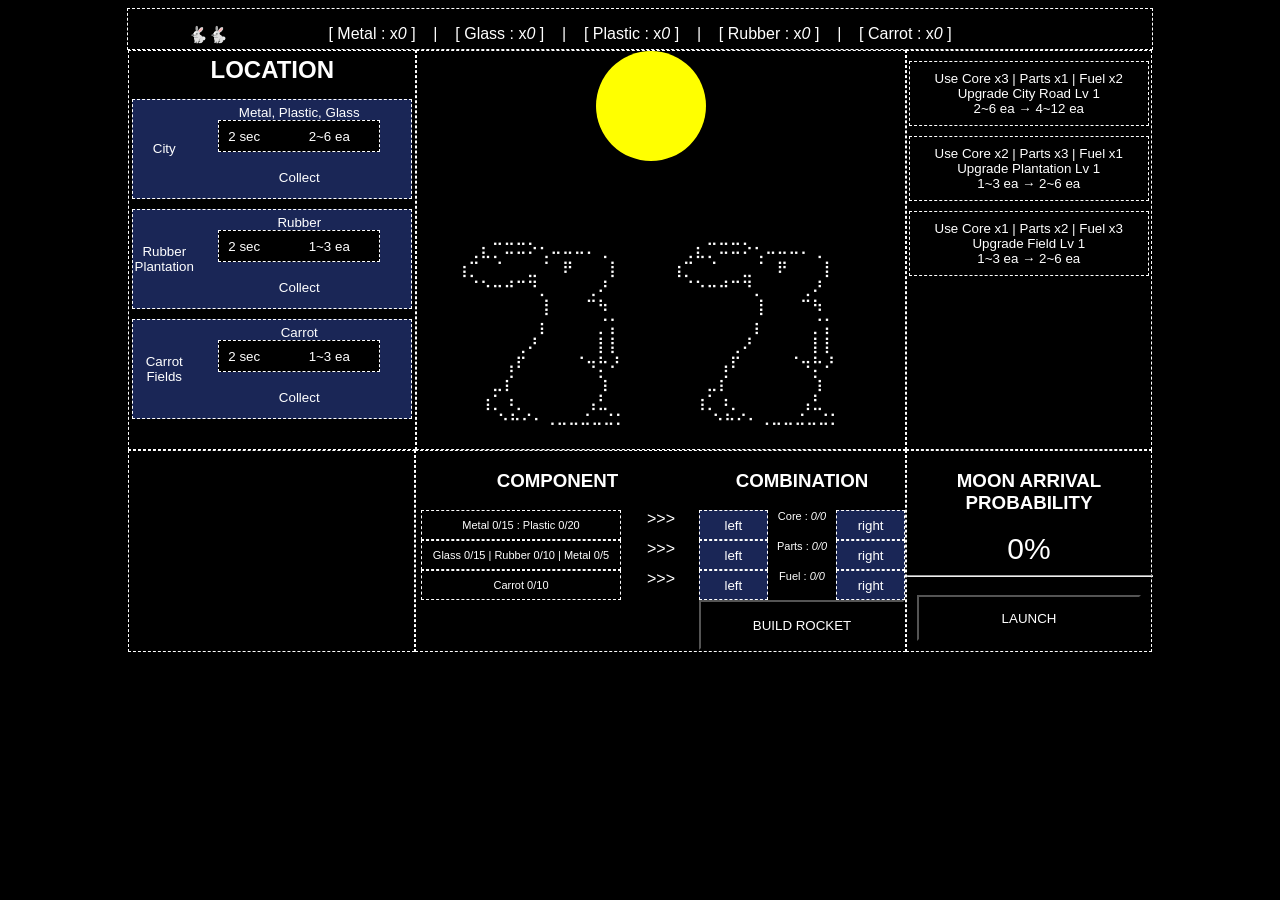
<file: index.html>
﻿<!DOCTYPE html>
<html>
    <head>
        <link rel="stylesheet" href="main.css" />
        <link rel="stylesheet" href="scene.css" />
    </head>
    <body id="field_body" onload="Open(), openScene()">
        <div id="field_item" class="dash">
            <div id="field_rabbit">🐇🐇🐇🐇</div>
            <div id="field_material">
                <span>[ Metal : x<em id="item_metal"></em> ]
                    &nbsp;&nbsp;&nbsp;|&nbsp;&nbsp;&nbsp;</span>
                <span>[ Glass : x<em id="item_glass"></em> ]
                    &nbsp;&nbsp;&nbsp;|&nbsp;&nbsp;&nbsp;</span>
                <span>[ Plastic : x<em id="item_plastic"></em> ]
                    &nbsp;&nbsp;&nbsp;|&nbsp;&nbsp;&nbsp;</span>
                <span>[ Rubber : x<em id="item_rubber_tree"></em> ]
                    &nbsp;&nbsp;&nbsp;|&nbsp;&nbsp;&nbsp;</span>
                <span>[ Carrot : x<em id="item_tree"></em> ]</span>
            </div>
        </div>
        <div id="field_display">
            <div id="field_display_left" class="dash">
                <h2>LOCATION</h2>
                <button id="button_city" class="dash" onclick="GoToCity()">
                    <div class="field_display_button_left">City</div>
                    <div class="field_display_button_right">
                        <div class="field_display_button_right_mid">
                            Metal, Plastic, Glass</div>
                        <div class="field_display_button_right_up dash">
                            <div id="field_sec_city" 
                            class="field_display_button_right_up_left">2Sec</div>
                            <div id="field_city_ea" 
                            class="field_display_button_right_up_right">1-3 ea</div>
                        </div>
                        <div class="field_display_button_right_down">Collect</div>
                    </div>
                </button>

                <button id="button_plantation" class="dash" onclick="GoToPlantation()">
                    <div class="field_display_button_left">Rubber Plantation</div>
                    <div class="field_display_button_right">
                        <div class="field_display_button_right_mid">
                            Rubber</div>
                        <div class="field_display_button_right_up dash">
                            <div id="field_sec_plantation" class="field_display_button_right_up_left">2Sec</div>
                            <div id="field_plantation_ea" class="field_display_button_right_up_right">1-3 ea</div>
                        </div>
                        <div class="field_display_button_right_down">Collect</div>
                    </div>
                </button>

                <button id="button_field" class="dash" onclick="GoToField()">
                    <div class="field_display_button_left">Carrot Fields</div>
                    <div class="field_display_button_right">
                        <div class="field_display_button_right_mid">
                            Carrot</div>
                        <div class="field_display_button_right_up dash">
                            <div id="field_sec_field" class="field_display_button_right_up_left">2Sec</div>
                            <div id="field_field_ea" class="field_display_button_right_up_right">1-3 ea</div>
                        </div>
                        <div class="field_display_button_right_down">Collect</div>
                    </div>
                </button>
            </div>

            <div id="field_display_center" class="dash">
            </div>

            <div id="field_display_right" class="dash">

                <button id="quest_upgrade_city" class="button_quest dash" onclick="Quest_Upgrade_City()">
                    <div class="field_display_quest_up">
                        <span>Quest : </span><span>???</span>
                    </div>
                    <div class="field_display_quest_mid">
                        Upgrade City
                    </div>
                    <div class="field_display_quest_down">
                        Hello, City
                    </div>
                </button>

                <button id="quest_upgrade_plantation" 
                class="button_quest dash" onclick="Quest_Upgrade_Plantation()">
                    <div class="field_display_quest_up">
                        <span>Quest : </span><span>???</span>
                    </div>
                    <div class="field_display_quest_mid">
                        Upgrade Plantation
                    </div>
                    <div class="field_display_quest_down">
                        Hello, Plantation
                    </div>
                </button>

                <button id="quest_upgrade_field" class="button_quest dash" onclick="Quest_Upgrade_Field()">
                    <div class="field_display_quest_up">
                        <span>Quest : </span><span>???</span>
                    </div>
                    <div class="field_display_quest_mid">
                        Upgrade Field
                    </div>
                    <div class="field_display_quest_down">
                        Hello, Field
                    </div>
                </button>

                <button id="quest_mother" class="button_quest dash" onclick="Quest_Mother()">
                    <div class="field_display_quest_up">
                        Compound 3 Items
                    </div>
                    <div class="field_display_quest_mid">
                        MOM'S CARE
                    </div>
                    <div class="field_display_quest_down">
                        Now, you can go all location together
                    </div>
                </button>

                <button id="quest_father" class="button_quest dash" onclick="Quest_Father()">
                    <div class="field_display_quest_up">
                        Rocket was returned 3 times
                    </div>
                    <div class="field_display_quest_mid">
                        DAD'S TRUST
                    </div>
                    <div class="field_display_quest_down">
                        Moon Arrival Probability + 5%
                    </div>
                </button>
            </div>
        </div>
        <div id="field_show">
            <div id="field_story" class="dash">
            </div>
            
            <div id="field_down_mid" class="dash">
                <div id="field_compound" class="">
                    <h3>COMPONENT</h3>
                    <div>
                        <button onclick="CompoundItem_Steel()" 
                        class="button_comp dash" id="button_comp_core">Spaceship Core</button>
                        <span>>>></span>
                    </div>
                    <div>
                        <button onclick="CompoundItem_Fiber()" 
                        class="button_comp dash" id="button_comp_parts">Spaceship Parts</button>
                        <span>>>></span>
                    </div>
                    <div>
                        <button onclick="CompoundItem_Fuel()" 
                        class="button_comp dash" id="button_comp_fuel">Carrot Fuel 1L</button>
                        <span>>>></span>
                    </div>
                    
                    <!-- <button onclick="CompoundItem()">가공</button> -->
                </div>
                
                <div id="field_input" class="">
                    <h3>COMBINATION</h3>
                    <div class="field_input_item">
                        <button onclick="AddInput(eCompound.core, -1)" class="dash">left</button>
                        <span>Core : <em id="input_core"></em></span>
                        <button onclick="AddInput(eCompound.core, 1)" class="dash">right</button>
                    </div>
                    <div class="field_input_item">
                        <button onclick="AddInput(eCompound.parts, -1)" class="dash">left</button>
                        <span>Parts : <em id="input_parts"></em></span>
                        <button onclick="AddInput(eCompound.parts, 1)" class="dash">right</button>
                    </div>
                    <div class="field_input_item">
                        <button onclick="AddInput(eCompound.fuel, -1)" class="dash">left</button>
                        <span>Fuel : <em id="input_fuel"></em></span>
                        <button onclick="AddInput(eCompound.fuel, 1)" class="dash">right</button>
                    </div>
                    <button id="button_build_rocket" onclick="BuildRocket()">BUILD ROCKET</button>
                </div>
            </div>
            
            <div id="field_rocket" class="dash">
                <h3>MOON ARRIVAL PROBABILITY</h3>
                <div><span id="percent_rocket"></span>% <em id="percent_extra"></em></div>
                <hr width="100%" />
                <button id="button_launch_rocket" onclick="launch_rocket();">LAUNCH</button>
            </div>
        </div>
        <script type ="text/javascript" src="main.js"></script>
        <script type ="text/javascript" src="scene.js"></script>
        <script type ="text/javascript" src="launch.js"></script>
    </body>
</html>
</file>
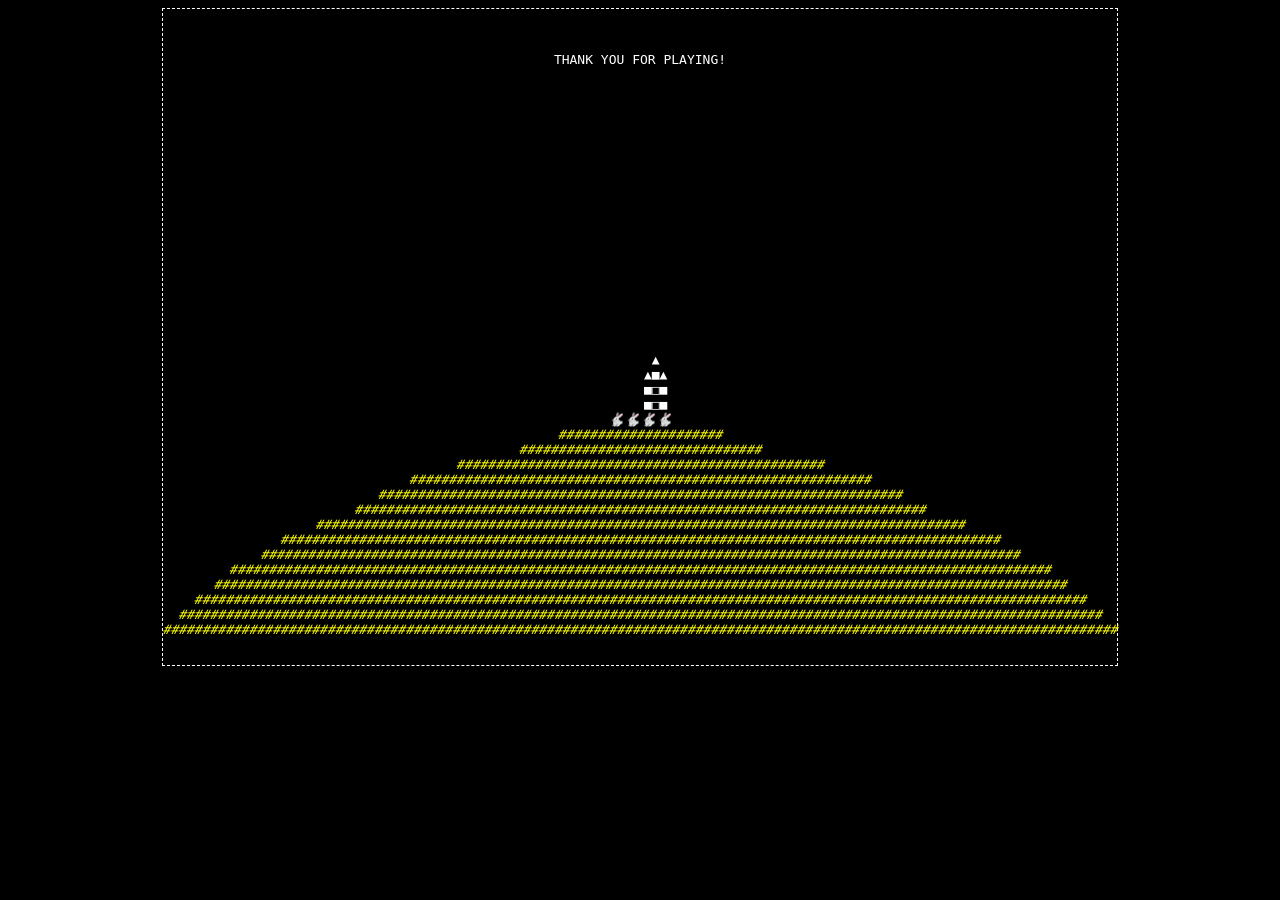
<file: index_scene_maker.html>
﻿<!DOCTYPE html>
<html>
    <head>
        <link rel="stylesheet" href="main.css" />
        <link rel="stylesheet" href="scene.css" />
    </head>
    <body onload="Open(), openScene()">
        <div id="scene_ending" class="dash">
<pre style="text-align:center;">


THANK YOU FOR PLAYING!



















    ▲
    ▲■▲
    ■□■
    ■□■
<em id="field_ending_rabbits">🐇🐇🐇🐇</em>
<em class="color_moon">#####################
###############################
###############################################
###########################################################
###################################################################
#########################################################################
###################################################################################
############################################################################################
#################################################################################################
#########################################################################################################
#############################################################################################################
##################################################################################################################
######################################################################################################################
##########################################################################################################################</em>
            </pre>
        </div>
    </body>
</html>
</file>
<file: main.css>
.dash {
  background-color: black;
  border: 1px dashed white;
}

body {
  background-color: black;
  color: white;
  display: flex;
  flex-direction: column;
  align-items: center;
  justify-content: center;
  font-family: "Source Sans Pro", sans-serif;
}

button {
  background-color: black;
  color: white;
}
button:hover {
  background-color: gray;
}

#field_show {
  display: flex;
  flex-direction: row;
}

#field_item {
  text-align: center;
  display: flex;
  flex-direction: row;
  align-items: center;
  width: 1024px;
  height: 30px;
  padding-top: 10px;
}

#field_rabbit {
  width: 100px;
  text-align: right;
}
#field_material {
  width: 824px;
}

#field_display {
  text-align: center;
  width: 1024px;
  height: 400px;
}

#field_compound {
  display: flex;
  flex-direction: column;
  text-align: center;
  width: 283px;
  height: 200px;
}
#field_compound > div {
  display: flex;
  flex-direction: row;
}

#field_input {
  display: flex;
  flex-direction: column;
  text-align: center;
  width: 206px;
  height: 200px;
}

.text_important {
  background-color: #aa9102;
}

#field_rocket {
  display: flex;
  flex-direction: column;
  text-align: center;
  width: 244px;
  height: 200px;
}
#field_rocket > div {
  margin-top: 0px;
  margin-bottom: 5px;
  height: 30px;
  font-size: 30px;
}
#field_rocket > button {
  margin: 10px;
  height: 70px;
}

#field_display_center {
  width: 510px;
}
.color_moon {
  color: yellow;
}
.effect_fire {
  color: red;
}

#ending_center {
  text-align: center;
  width: 1024px;
  height: 643px;
}

#field_story {
  font-size: 12px;
  display: flex;
  flex-direction: column;
  text-align: left;
  width: 285px;
  height: 200px;
}

.text_log {
  border: 1px dashed white;
  margin: 5px;
  height: 30px;
}

.button_comp {
  margin-left: 5px;
  margin-right: 5px;
  width: 200px;
  height: 30px;
  font-size: 11px;
}

.field_input_item {
  display: flex;
  flex-direction: row;
  font-size: 11px;
}

.field_input_item > button,
span {
  width: 70px;
  height: 30px;
}
.field_input_item > button {
  background-color: #1a2656;
}

#field_input > button {
  height: 50px;
}

#field_display {
  display: flex;
  flex-direction: row;
}

#field_display_left {
  display: flex;
  flex-direction: column;
  width: 300px;
}
#field_display_left > button {
  display: flex;
  flex-direction: row;
  width: 280px;
  margin: 0 auto;
  margin-top: 10px;
  height: 100px;
}
#field_display_left > h2 {
  margin-top: 5px;
  margin-bottom: 5px;
}
.field_display_button_left {
  display: flex;
  justify-content: center;
  align-items: center;
  width: 50px;
  height: 95px;
}
.field_display_button_right {
  display: flex;
  flex-direction: column;
  justify-content: center;
  align-items: center;
  margin-left: 10px;
  width: 200px;
  height: 95px;
}
.field_display_button_right_up {
  display: flex;
  flex-direction: row;
}
.field_display_button_right_up_left {
  display: flex;
  justify-content: center;
  align-items: center;
  width: 50px;
  height: 30px;
}
.field_display_button_right_up_right {
  display: flex;
  justify-content: center;
  align-items: center;
  width: 100px;
  height: 30px;
  margin-left: 10px;
}

.field_display_button_right_down {
  display: flex;
  justify-content: center;
  align-items: center;
  width: 160px;
  height: 30px;
  margin-top: 10px;
}

#field_display_right {
  display: flex;
  flex-direction: column;
  text-align: center;
  width: 256px;
}

.button_quest {
  margin: 0px auto;
  margin-top: 10px;
  width: 240px;
  height: 65px;
}

#field_down_mid {
  display: flex;
  flex-direction: row;
}
</file>
<file: scene.css>
﻿#scene01_container {
  font-family: "system-ui";
  width: 468px;
  height: 100%;
  display: flex;
  flex-direction: column;
  align-items: center;
  justify-content: space-between;
}

#scene01_moon {
  width: 110px;
  height: 110px;
  border-radius: 55px;
  background: yellow;
}

.scene01_field_bottom {
  display: flex;
  width: 468px;
  justify-content: center;
}

.scene01_rabbit,
.scene02_spaceship {
  white-space: pre;
}

#scene02_container {
  font-family: "system-ui";
  width: 100%;
  height: 100%;
  display: flex;
  flex-direction: column;
  justify-content: center;
  align-items: center;
  position: relative;
}

.scene02_rabbicon {
  position: absolute;
  top: 0;
  left: 0;
  width: 25px;
  height: 25px;
}
</file>
